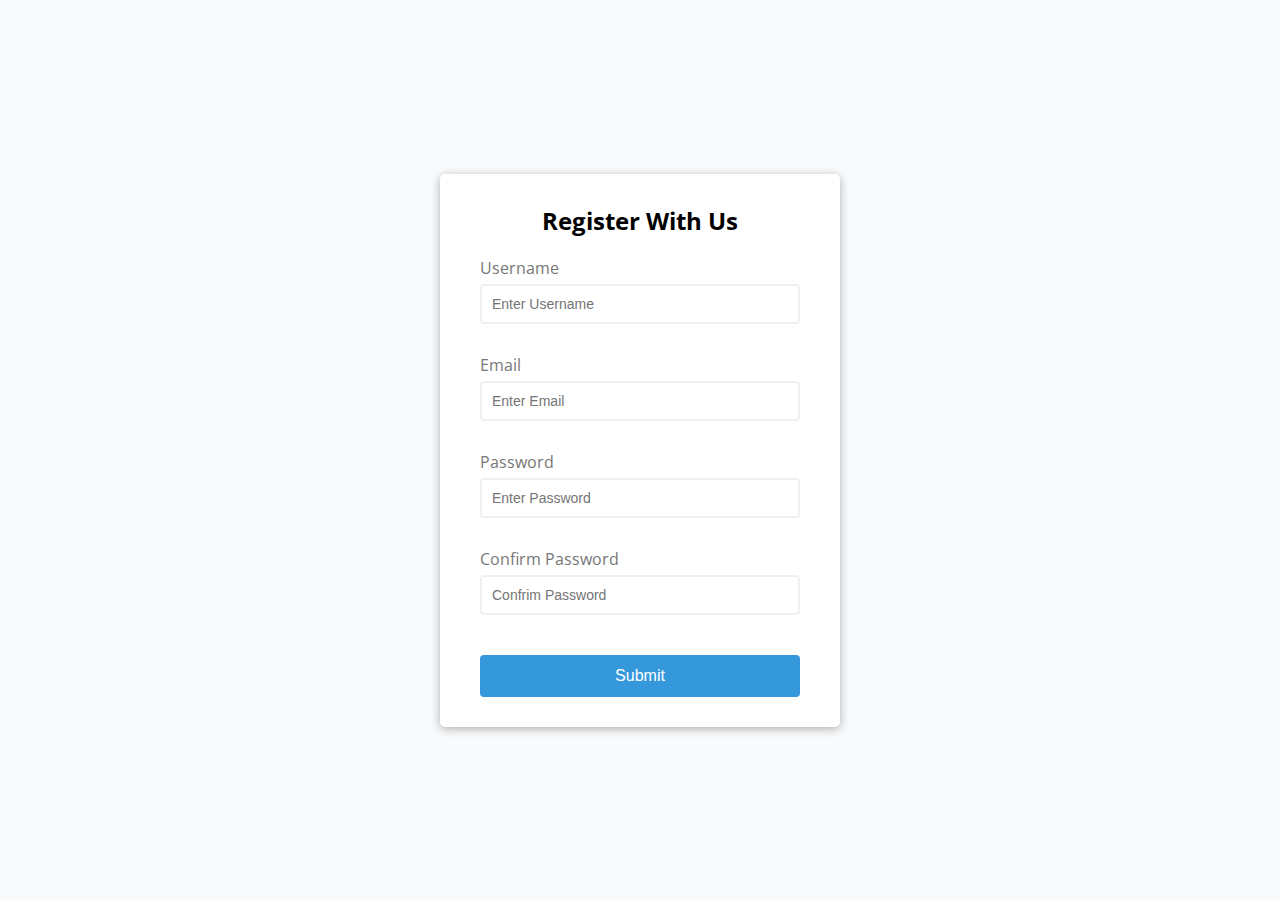
<file: 1_form_validator/index.html>
<!DOCTYPE html>
<html lang="en">
<head>
  <meta charset="UTF-8">
  <meta name="viewport" content="width=device-width, initial-scale=1.0">
  <link rel="stylesheet" href="style.css">
  <title>Form Validator</title>
</head>
<body>
  <div class="container">
    <form id="form" class="form">
      <h2>Register With Us</h2>
      <div class="form-control">
        <label for="username">Username</label>
        <input type="text" id="username" placeholder="Enter Username">
        <small>Error message</small>
      </div>
      <div class="form-control">
        <label for="email">Email</label>
        <input type="text" id="email" placeholder="Enter Email">
        <small>Error message</small>
      </div>
      <div class="form-control">
        <label for="password">Password</label>
        <input type="password" id="password" placeholder="Enter Password">
        <small>Error message</small>
      </div>
      <div class="form-control">
        <label for="password2">Confirm Password</label>
        <input type="password" id="password2" placeholder="Confrim Password">
        <small>Error message</small>
      </div>
      <button>Submit</button>
    </form>
  </div>
  
  <script src="script.js"></script>
</body>
</html>
</file>
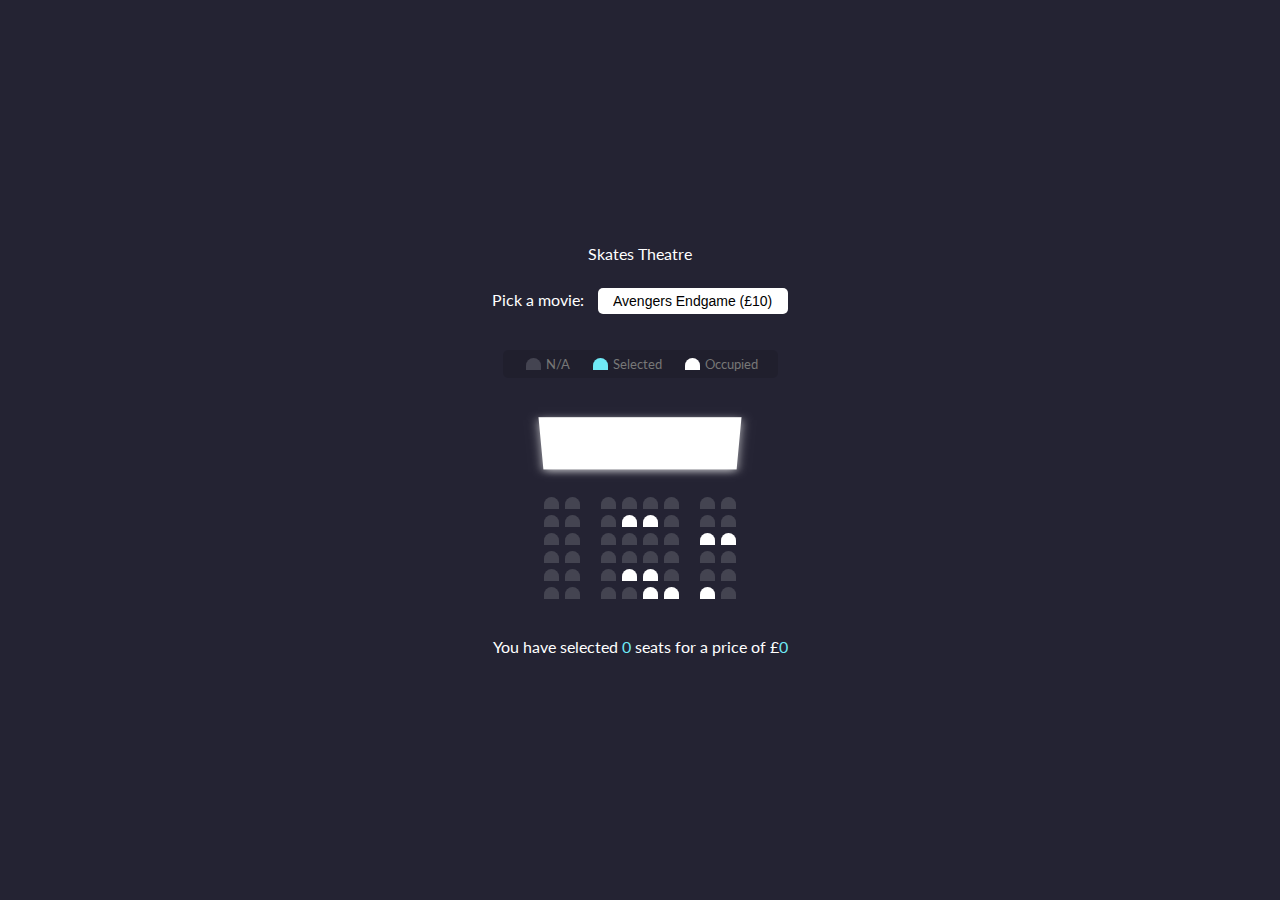
<file: 2_moive_seat_booking/index.html>
<!DOCTYPE html>
<html lang="en">
<head>
  <meta charset="UTF-8">
  <meta name="viewport" content="width=device-width, initial-scale=1.0">
  <link rel="stylesheet" href="style.css">
  <title>Movie Seat Booking</title>
</head>
<body>
  <div>
    <p class="text">Skates Theatre</p>
  </div>
  <div class="movie-container">
    <label>Pick a movie:</label>
    <select id="movie">
      <option value="10">Avengers Endgame (£10)</option>
      <option value="12">Joker (£12)</option>
      <option value="8">Toy Story 4 (£8)</option>
      <option value="9">The Lion King (£9)</option>
    </select>
  </div>

  <ul class="showcase">
    <li>
      <div class="seat"></div>
      <small>N/A</small>
    </li>
    <li>
      <div class="seat selected"></div>
      <small>Selected</small>
    </li>
    <li>
      <div class="seat occupied"></div>
      <small>Occupied</small>
    </li>
  </ul>

  <div class="container">
    <div class="screen"></div>

    <div class="row">
      <div class="seat"></div>
      <div class="seat"></div>
      <div class="seat"></div>
      <div class="seat"></div>
      <div class="seat"></div>
      <div class="seat"></div>
      <div class="seat"></div>
      <div class="seat"></div>
    </div>
    <div class="row">
      <div class="seat"></div>
      <div class="seat"></div>
      <div class="seat"></div>
      <div class="seat occupied"></div>
      <div class="seat occupied"></div>
      <div class="seat"></div>
      <div class="seat"></div>
      <div class="seat"></div>
    </div>
    <div class="row">
      <div class="seat"></div>
      <div class="seat"></div>
      <div class="seat"></div>
      <div class="seat"></div>
      <div class="seat"></div>
      <div class="seat"></div>
      <div class="seat occupied"></div>
      <div class="seat occupied"></div>
    </div>
    <div class="row">
      <div class="seat"></div>
      <div class="seat"></div>
      <div class="seat"></div>
      <div class="seat"></div>
      <div class="seat"></div>
      <div class="seat"></div>
      <div class="seat"></div>
      <div class="seat"></div>
    </div>
    <div class="row">
      <div class="seat"></div>
      <div class="seat"></div>
      <div class="seat"></div>
      <div class="seat occupied"></div>
      <div class="seat occupied"></div>
      <div class="seat"></div>
      <div class="seat"></div>
      <div class="seat"></div>
    </div>
    <div class="row">
      <div class="seat"></div>
      <div class="seat"></div>
      <div class="seat"></div>
      <div class="seat"></div>
      <div class="seat occupied"></div>
      <div class="seat occupied"></div>
      <div class="seat occupied"></div>
      <div class="seat"></div>
    </div>
  </div>

  <p class="text">
    You have selected <span id="count">0</span> seats for a price of £<span id="total">0</span> 
  </p>

  <script src="script.js"></script>
</body>
</html>
</file>
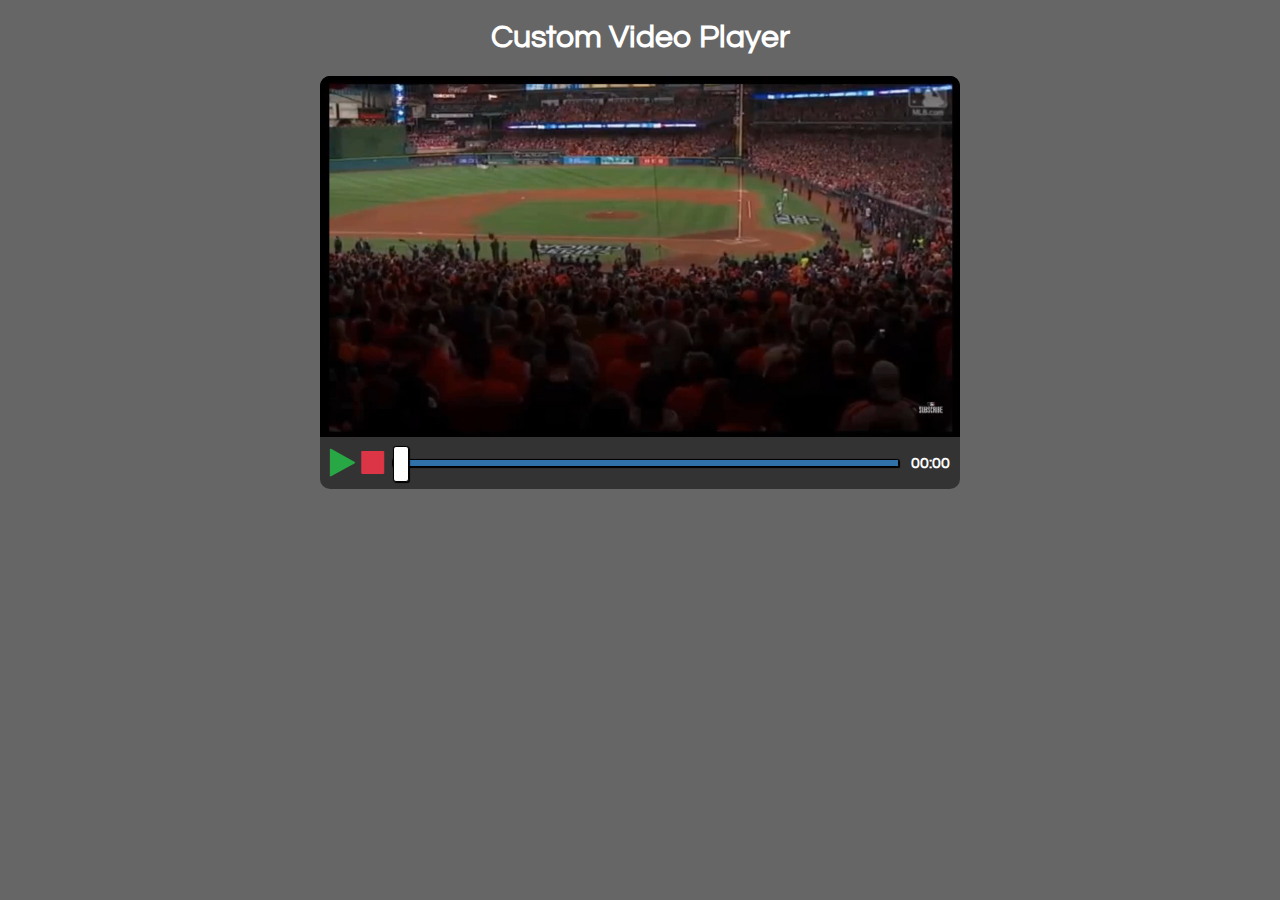
<file: 3_custom_video_player/index.html>
<!DOCTYPE html>
<html lang="en">
<head>
  <meta charset="UTF-8">
  <meta name="viewport" content="width=device-width, initial-scale=1.0">
  <title>Custom Video Player</title>
  <link
    href="https://stackpath.bootstrapcdn.com/font-awesome/4.7.0/css/font-awesome.min.css"
    rel="stylesheet"
    integrity="sha384-wvfXpqpZZVQGK6TAh5PVlGOfQNHSoD2xbE+QkPxCAFlNEevoEH3Sl0sibVcOQVnN"
    crossorigin="anonymous"
  />
  <link rel="stylesheet" href="css/progress.css">
  <link rel="stylesheet" href="css/style.css">
</head>
<body>
  <h1>Custom Video Player</h1>
  <video
    src="videos/george-bush-epic-win.mp4" 
    id="video" 
    class="screen" 
    ></video>
  <div class="controls">
    <buttton class="btn" id="play">
      <i class="fa fa-play fa-2x"></i>
    </buttton>
    <button class="btn" id="stop">
      <i class="fa fa-stop fa-2x"></i>
    </button>
    <input 
      type="range" 
      id="progress" 
      class="progress" 
      min="0" 
      max="100" 
      step="0.1" 
      value="0"
    />
    <span class="timestamp" id="timestamp">00:00</span>
  </div>

  <script src="script.js"></script>
</body>
</html>
</file>
<file: 1_form_validator/style.css>
@import url('https://fonts.googleapis.com/css2?family=Open+Sans&display=swap');

:root {
  --success-color:#2ecc71;
  --error-color:#e74c3c;
}

* {
  box-sizing: border-box; 
}

body {
  background-color: #f9fafb;
  font-family: 'Open Sans', sans-serif;
  display: flex;
  align-items: center;
  justify-content: center;
  min-height: 100vh;
  margin: 0;
}

.container {
  background-color: #fff;
  border-radius: 5px;
  box-shadow: 0 2px 10px rgba(0, 0, 0, 0.3);
  width: 400px;
}

h2 {
  text-align: center;
  margin: 0 0 20px;
}

.form {
  padding: 30px 40px;
}

.form-control {
  margin-bottom: 10px;
  padding-bottom: 20px;
  position: relative;
}

.form-control label {
  color: #777;
  display: block;
  margin-bottom: 5px;
}

.form-control input {
  border: 2px solid #f0f0f0;
  border-radius: 4px;
  display: block;
  width: 100%;
  padding: 10px;
  font-size: 14px;
}

.form-control input:focus {
  outline: 0;
  border-color: #777;
}

.form-control.success input{
  border-color: var(--success-color);
}

.form-control.error input{
  border-color: var(--error-color);
}

.form-control small {
  color: var(--error-color);
  position: absolute;
  bottom: 0;
  left: 0;
  visibility: hidden;
}

.form-control.error small {
  visibility: visible;
}

.form button {
  cursor: pointer;
  background-color: #3498db;
  border: 2px solid #3498db;
  border-radius: 4px;
  color: #fff;
  display: block;
  font-size: 16px;
  padding: 10px;
  margin-top: 20px;
  width: 100%;
}
</file>
<file: 2_moive_seat_booking/style.css>
@import url('https://fonts.googleapis.com/css2?family=Lato&display=swap');

* {
  box-sizing: border-box;
}

body {
  background-color: #242333;
  color: #fff;
  display: flex;
  flex-direction: column;
  align-items: center;
  justify-content: center;
  height: 100vh;
  font-family: 'Lato', sans-serif;
  margin: 0;
}

.movie-container {
  margin: 20px 0;
}

.movie-container select {
  background-color: #fff;
  border: 0;
  border-radius: 5px;
  font-size: 14px;
  margin-left: 10px;
  padding: 5px 15px 5px 15px;
  -moz-appearance: none;
  -webkit-appearance: none;
  appearance: none;
}

.container {
  perspective: 1000px;
  margin-bottom: 30px;
}

.seat {
  background-color: #444451;
  height: 12px;
  width: 15px;
  margin: 3px;
  border-top-left-radius: 10px;
  border-top-right-radius: 10px;
}

.seat.selected {
  background-color: #6feaf6;
}

.seat.occupied {
  background-color: #fff;
}

.seat:nth-of-type(2) {
  margin-right: 18px;
}

.seat:nth-last-of-type(2) {
  margin-left: 18px;
}

.seat:not(.occupied):hover {
  cursor: pointer;
  transform: scale(1.2);
}

.showcase .seat:not(.occupied):hover {
  cursor: default;
  transform: scale(1);
}

.showcase {
  background: rgba(0, 0, 0, 0.1);
  padding: 5px 10px;
  border-radius: 5px;
  color: #777;
  list-style-type: none;
  display: flex;
  justify-content: space-between;
}

.showcase li {
  display: flex;
  align-items: center;
  justify-content: center;
  margin: 0 10px;
}

.showcase li small {
  margin-left: 2px;
}

.row {
  display: flex;
}

.screen {
  background-color: #fff;
  height: 70px;
  width: 100%;
  margin: 15px 0;
  transform: rotateX(-45deg);
  box-shadow: 0 3px 10px rgba(255, 255, 255, 0.7);
}

p.text {
  margin: 5px 0;
}

p.text span {
  color: #6feaf6;
}
</file>
<file: 3_custom_video_player/css/progress.css>
/* SOURCE: https://css-tricks.com/styling-cross-browser-compatible-range-inputs-css/ */

input[type='range'] {
	-webkit-appearance: none; /* Hides the slider so that custom slider can be made */
	width: 100%; /* Specific width is required for Firefox. */
	background: transparent; /* Otherwise white in Chrome */
}

input[type='range']::-webkit-slider-thumb {
	-webkit-appearance: none;
}

input[type='range']:focus {
	outline: none; /* Removes the blue border. You should probably do some kind of focus styling for accessibility reasons though. */
}

input[type='range']::-ms-track {
	width: 100%;
	cursor: pointer;

	/* Hides the slider so custom styles can be added */
	background: transparent;
	border-color: transparent;
	color: transparent;
}

/* Special styling for WebKit/Blink */
input[type='range']::-webkit-slider-thumb {
	-webkit-appearance: none;
	border: 1px solid #000000;
	height: 36px;
	width: 16px;
	border-radius: 3px;
	background: #ffffff;
	cursor: pointer;
	margin-top: -14px; /* You need to specify a margin in Chrome, but in Firefox and IE it is automatic */
	box-shadow: 1px 1px 1px #000000, 0px 0px 1px #0d0d0d; /* Add cool effects to your sliders! */
}

/* All the same stuff for Firefox */
input[type='range']::-moz-range-thumb {
	box-shadow: 1px 1px 1px #000000, 0px 0px 1px #0d0d0d;
	border: 1px solid #000000;
	height: 36px;
	width: 16px;
	border-radius: 3px;
	background: #ffffff;
	cursor: pointer;
}

/* All the same stuff for IE */
input[type='range']::-ms-thumb {
	box-shadow: 1px 1px 1px #000000, 0px 0px 1px #0d0d0d;
	border: 1px solid #000000;
	height: 36px;
	width: 16px;
	border-radius: 3px;
	background: #ffffff;
	cursor: pointer;
}

input[type='range']::-webkit-slider-runnable-track {
	width: 100%;
	height: 8.4px;
	cursor: pointer;
	box-shadow: 1px 1px 1px #000000, 0px 0px 1px #0d0d0d;
	background: #3071a9;
	border-radius: 1.3px;
	border: 0.2px solid #010101;
}

input[type='range']:focus::-webkit-slider-runnable-track {
	background: #367ebd;
}

input[type='range']::-moz-range-track {
	width: 100%;
	height: 8.4px;
	cursor: pointer;
	box-shadow: 1px 1px 1px #000000, 0px 0px 1px #0d0d0d;
	background: #3071a9;
	border-radius: 1.3px;
	border: 0.2px solid #010101;
}

input[type='range']::-ms-track {
	width: 100%;
	height: 8.4px;
	cursor: pointer;
	background: transparent;
	border-color: transparent;
	border-width: 16px 0;
	color: transparent;
}
input[type='range']::-ms-fill-lower {
	background: #2a6495;
	border: 0.2px solid #010101;
	border-radius: 2.6px;
	box-shadow: 1px 1px 1px #000000, 0px 0px 1px #0d0d0d;
}
input[type='range']:focus::-ms-fill-lower {
	background: #3071a9;
}
input[type='range']::-ms-fill-upper {
	background: #3071a9;
	border: 0.2px solid #010101;
	border-radius: 2.6px;
	box-shadow: 1px 1px 1px #000000, 0px 0px 1px #0d0d0d;
}
input[type='range']:focus::-ms-fill-upper {
	background: #367ebd;
}
</file>
<file: 3_custom_video_player/css/style.css>
@import url('https://fonts.googleapis.com/css?family=Questrial&display=swap');

* {
  box-sizing: border-box;
}

body {
  font-family: 'Questrial', sans-serif;
  background-color: #666;
  display: flex;
  flex-direction: column;
  align-items: center;
  justify-content: center;
  max-height: 100vh;
  margin: 0;
}

h1 {
  color: #fff;
}

.screen {
  cursor: pointer;
  width: 50%;
  background-color: #000 !important;
  border-top-left-radius: 10px;
  border-top-right-radius: 10px;
}

.controls {
  background-color: #333;
  color: #fff;
  width: 50%;
  border-bottom-left-radius: 10px;
  border-bottom-right-radius: 10px;
  display: flex;
  justify-content: center;
  align-items: center;
  padding: 10px;
}

.controls .btn {
  border: 0;
  background: transparent;
  cursor: pointer;
}

.controls .fa-play {
  color: #28a745;
}

.controls .fa-stop {
  color: #dc3545;
}

.controls .fa-pause {
  color: #fff;
}

.controls .timestamp {
  color: #fff;
  font-weight: bold;
  margin-left: 10px;
}

.btn:focus {
  outline: 0;
}

@media(max-width: 800px) {
  .screen,
  .controls {
    width: 90%;
  }
}
</file>
